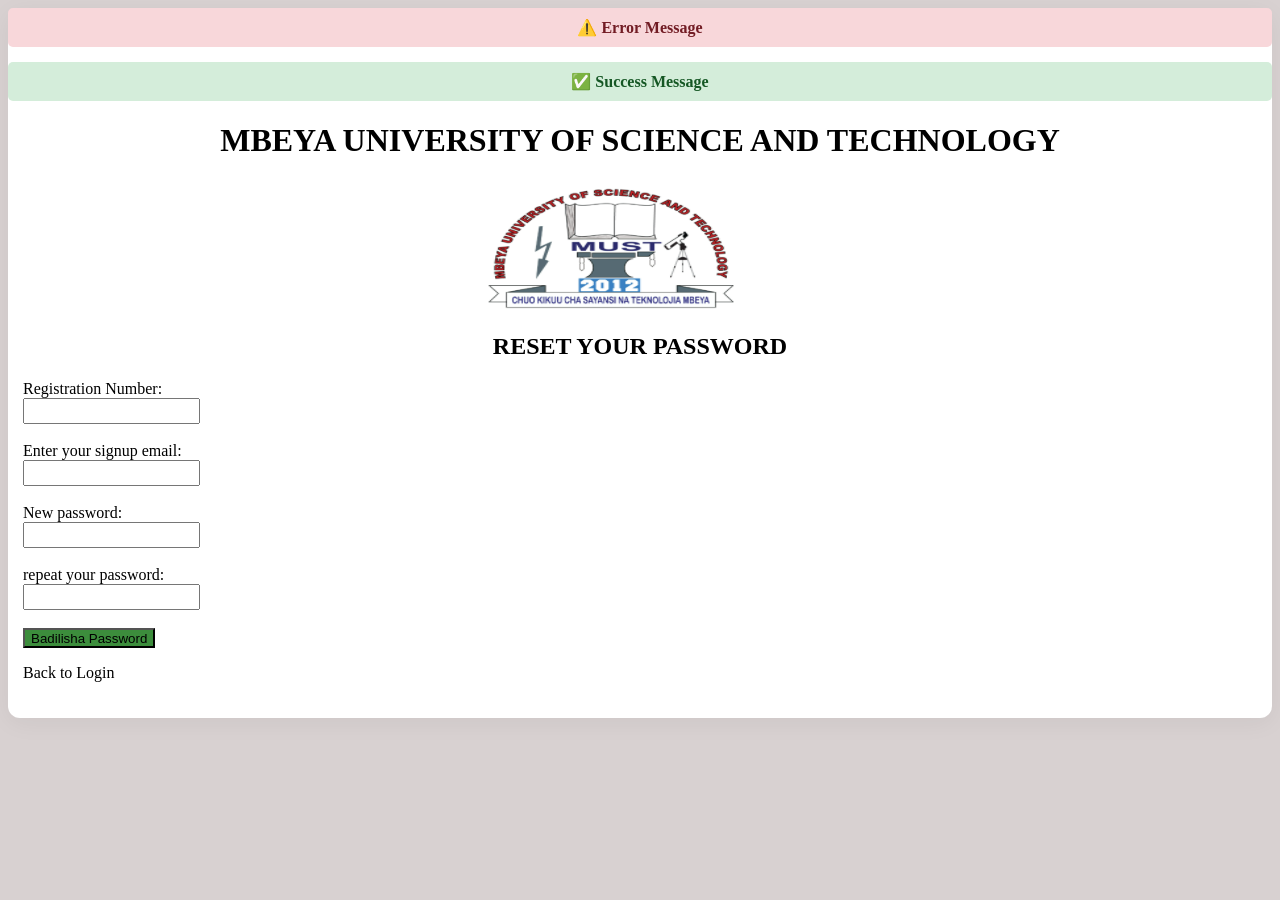
<file: src/main/resources/templates/forgot_password.html>
<!DOCTYPE html>
<html lang="en" xmlns:th="http://www.thymeleaf.org">
<head>
    <meta charset="UTF-8">
    <meta name="viewport" content="width=device-width, initial-scale=1.0">
    <title>Forgot Password</title>
    <link rel="stylesheet" href="CSS/joining.css">
</head>
<body>
    <div class="container-form">
        <form th:action="@{/reset-password}" method="POST">
            <div th:if="${errorMessage}" style="color: #721c24; background-color: #f8d7da; padding: 10px; border-radius: 5px; margin-bottom: 15px; font-weight: bold; text-align: center;">
                ⚠️ <span th:text="${errorMessage}">Error Message</span>
            </div>
            <div th:if="${successMessage}" style="color: #155724; background-color: #d4edda; padding: 10px; border-radius: 5px; margin-bottom: 15px; font-weight: bold; text-align: center;">
                ✅ <span th:text="${successMessage}">Success Message</span>
            </div>

            <h1>MBEYA UNIVERSITY OF SCIENCE AND TECHNOLOGY</h1>
            <img src="must.png">
            <h2>Reset your password</h2>

            <label for="registration_number">Registration Number:</label><br>
            <input type="text" id="registration_number" name="registration_number" required><br><br>

            <label for="email">Enter your signup email:</label><br>
            <input type="email" id="email" name="email" required><br><br>

            <label for="new_password">New password:</label><br>
            <input type="password" id="new_password" name="new_password" required minlength="6"><br><br>

            <label for="confirm_new_password">repeat your password:</label><br>
            <input type="password" id="confirm_new_password" name="confirm_new_password" required minlength="6"><br><br>

            <input type="submit" value="Badilisha Password" style="background-color:rgb(60, 141, 60)">
            <p><a th:href="@{/form}">Back to Login</a></p>
        </form>
    </div>
</body>
</html>
</file>
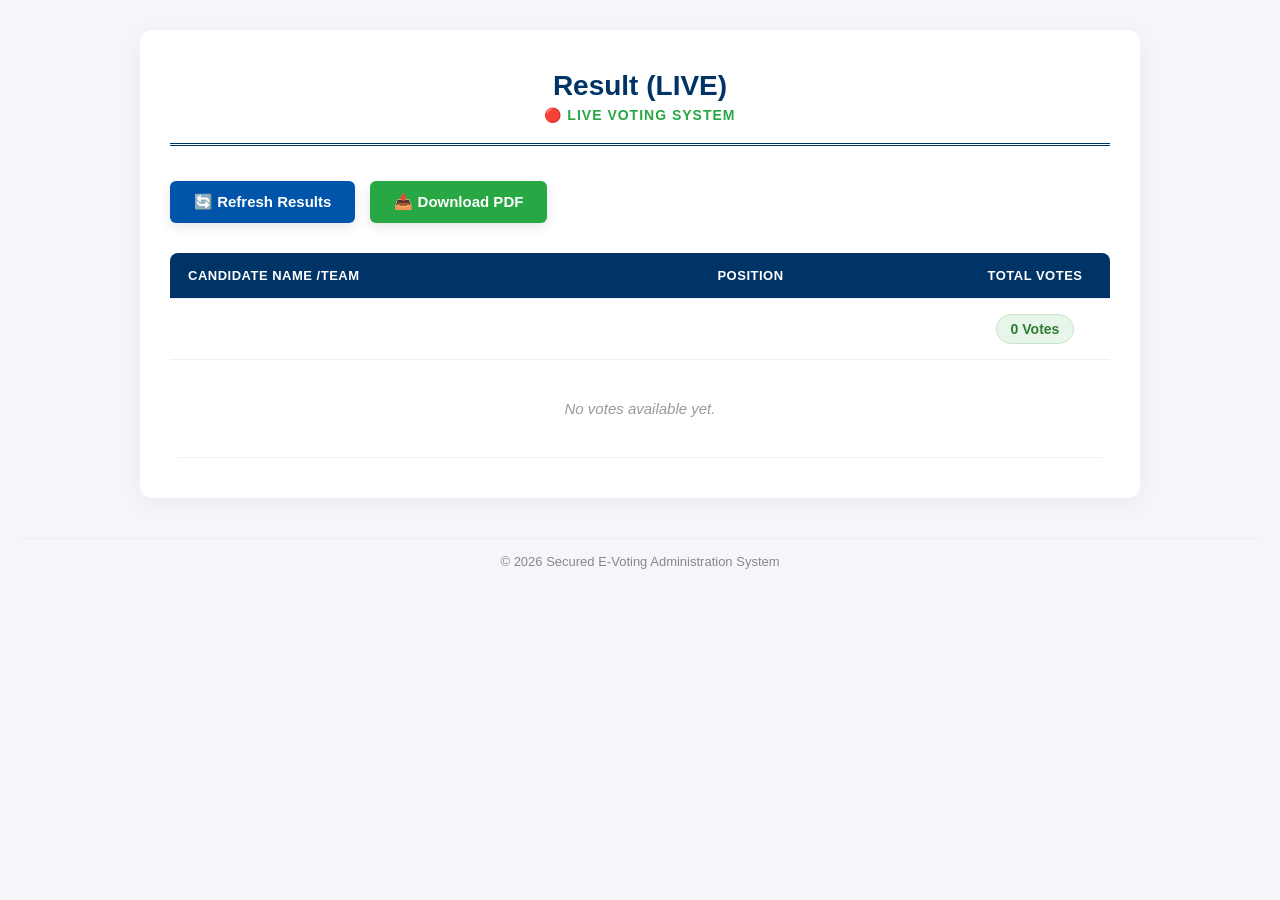
<file: src/main/resources/templates/result.html>
<!DOCTYPE html>
<html lang="sw" xmlns:th="http://thymeleaf.org">
<head>
    <meta charset="UTF-8">
    <meta name="viewport" content="width=device-width, initial-scale=1.0">
    <title>Admin Dashboard - Matokeo ya Uchaguzi</title>
    <style>
        * { margin: 0; padding: 0; box-sizing: border-box; font-family: 'Segoe UI', Tahoma, Geneva, Verdana, sans-serif; }
        body { background-color: #f4f6f9; color: #333; padding: 30px 20px; }
        
        .dashboard-container { max-width: 1000px; margin: 0 auto; background: white; padding: 40px 30px; border-radius: 12px; box-shadow: 0 5px 25px rgba(0,0,0,0.05); }
        
    
        .dashboard-header { text-align: center; border-bottom: 3px double #003366; padding-bottom: 20px; margin-bottom: 35px; }
        .dashboard-header h2 { color: #003366; font-size: 28px; }
        .dashboard-header p { color: #28a745; font-size: 14px; font-weight: bold; margin-top: 5px; text-transform: uppercase; letter-spacing: 1px; }
        
        .action-bar { display: flex; gap: 15px; margin-bottom: 30px; justify-content: flex-start; }
        .btn-action { display: inline-flex; align-items: center; justify-content: center; color: white; padding: 12px 24px; text-decoration: none; border-radius: 6px; font-weight: bold; font-size: 15px; border: none; cursor: pointer; transition: 0.3s; box-shadow: 0 4px 12px rgba(0,0,0,0.1); }
        .btn-refresh { background-color: #0055aa; }
        .btn-refresh:hover { background-color: #003366; }
        .btn-pdf { background-color: #28a745; }
        .btn-pdf:hover { background-color: #218838; }
        
        .table-responsive { width: 100%; overflow-x: auto; margin-top: 10px; }
        table { width: 100%; border-collapse: collapse; background: white; border-radius: 8px; overflow: hidden; }
        th, td { padding: 15px 18px; text-align: left; border-bottom: 1px solid #eef2f5; font-size: 15px; }
        th { background-color: #003366; color: white; text-transform: uppercase; font-size: 13px; letter-spacing: 0.5px; font-weight: 700; }
        tr:hover { background-color: #f8fafd; }
        
        .votes-badge { background-color: #e8f5e9; color: #2e7d32; padding: 6px 14px; border-radius: 20px; font-weight: bold; font-size: 14px; border: 1px solid #c8e6c9; display: inline-block; }
        
        .empty-state { text-align: center; color: #999; padding: 40px; font-style: italic; font-size: 15px; }
        footer { text-align: center; color: #888; font-size: 13px; margin-top: 40px; border-top: 1px solid #eee; padding-top: 15px; }
    </style>
</head>
<body>

    <div class="dashboard-container">
        <!-- Kichwa cha Ukurasa wa Matokeo -->
        <div class="dashboard-header">
            <h2> Result (LIVE)</h2>
            <p>🔴 Live voting system</p>
        </div>

        <!-- Sehemu ya Vitufe: Refresh na Download PDF -->
        <div class="action-bar">
            <!-- Kitufe cha ku-refresh kura mpya zikizorandishwa na wanafunzi -->
            <a th:href="@{/admin/results}" class="btn-action btn-refresh">🔄 Refresh Results</a>
            
            <!-- Kitufe cha kupakua ripoti ya PDF moja kwa moja kwenye kompyuta -->
            <a th:href="@{/admin/results/pdf}" class="btn-action btn-pdf">📥 Download PDF</a>
        </div>

        <!-- Jedwali Kuu la Kuonyesha Wagombea Wote 12 na Kura Zao -->
        <div class="table-responsive">
            <table>
                <thead>
                    <tr>
                        <th>Candidate name /Team</th>
                        <th>Position</th>
                        <th style="text-align: center; width: 150px;">Total Votes</th>
                    </tr>
                </thead>
                <tbody>
                    <!-- Mzunguko (Loop) wa Thymeleaf unaosoma data kutoka Java -->
                    <tr th:each="row : ${resultsList}">
                        <td style="font-weight: 600; color: #222;" th:text="${row.name}"></td>
                        <td style="color: #555;" th:text="${row.position}"></td>
                        <td style="text-align: center;">
                            <span class="votes-badge" th:text="${row.total_votes} + ' Votes'">0 Votes</span>
                        </td>
                    </tr>
                    
                    <!-- Ujumbe utakaoonekana kama hakuna kura yoyote iliyopigwa bado -->
                    <tr th:if="${#lists.isEmpty(resultsList)}">
                        <td colspan="3" class="empty-state">No votes available yet.</td>
                    </tr>
                </tbody>
            </table>
        </div>
    </div>

    <footer>
        <p>&copy; 2026 Secured E-Voting Administration System </p>
    </footer>

</body>
</html>
</file>
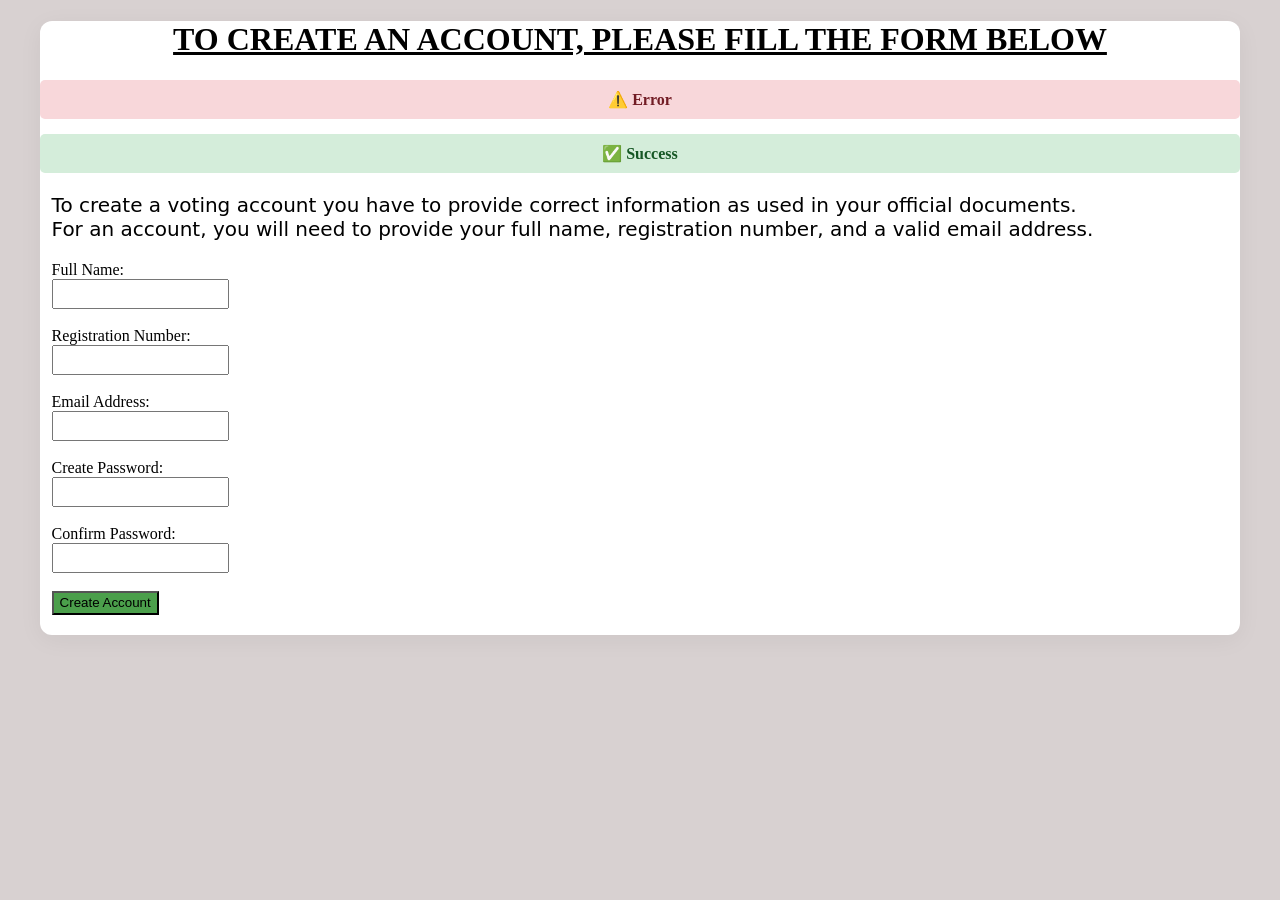
<file: src/main/resources/templates/signup.html>
<!DOCTYPE html>
<html lang="en" xmlns:th="http://www.thymeleaf.org">
<head>
    <meta charset="UTF-8">
    <meta name="viewport" content="width=device-width, initial-scale=1.0">
    <title>Document</title>
    <style>
        body{
    background: rgb(216, 209, 209);
}

.container{
     margin: 0 auto;
    background-color: white;
    border-radius: 12px;
    box-shadow: 0 5px 25px rgba(0,0,0,0.05);
    padding-bottom: 20px;
    height: fit-content;
    max-width: 95%;
}
h1{
    text-align: center;
    text-transform: uppercase;
    text-decoration: underline;
}
p,input,label{
    margin-left: 12px;
}
input{
    height: 24px;
}
p{
    font-size: 20px;
    font-family: system-ui, -apple-system, BlinkMacSystemFont, 'Segoe UI', Roboto, Oxygen, Ubuntu, Cantarell, 'Open Sans', 'Helvetica Neue', sans-serif;
}
    </style>
</head>
<body>
    <div class="container">
    <h1>To create an account, please fill the form below</h1>
    <div th:if="${errorMessage}" style="color:#721c24;background-color:#f8d7da;padding:10px;border-radius:5px;margin-bottom:15px;font-weight:bold;text-align:center;">
        ⚠️ <span th:text="${errorMessage}">Error</span>
    </div>
    <div th:if="${successMessage}" style="color:#155724;background-color:#d4edda;padding:10px;border-radius:5px;margin-bottom:15px;font-weight:bold;text-align:center;">
        ✅ <span th:text="${successMessage}">Success</span>
    </div>
    <form th:action="@{/register}" method="POST">
        <p>To create a voting account you have to provide correct information as used in your official documents.<br>For an account, you will need to provide your full name, registration number, and a valid email address.</p>
        <label for="fullname">Full Name:</label><br>
        <input type="text" id="fullname" name="fullname" required><br><br>
        <label for="username">Registration Number:</label><br>
        <input type="text" id="username" name="registration_number" required><br><br>
        <label for="email">Email Address:</label><br>
        <input type="email" id="email" name="email" required><br><br>
        <label for="password">Create Password:</label><br>
        <input type="password" id="password" name="password" required><br><br>
        <label for="confirm_password">Confirm Password:</label><br>
        <input type="password" id="confirm_password" name="confirm_password" required><br><br>
        <input type="submit" value="Create Account" style="background-color: rgb(75, 159, 75);">
    </form>
    </div>
</body>
</html>
</file>
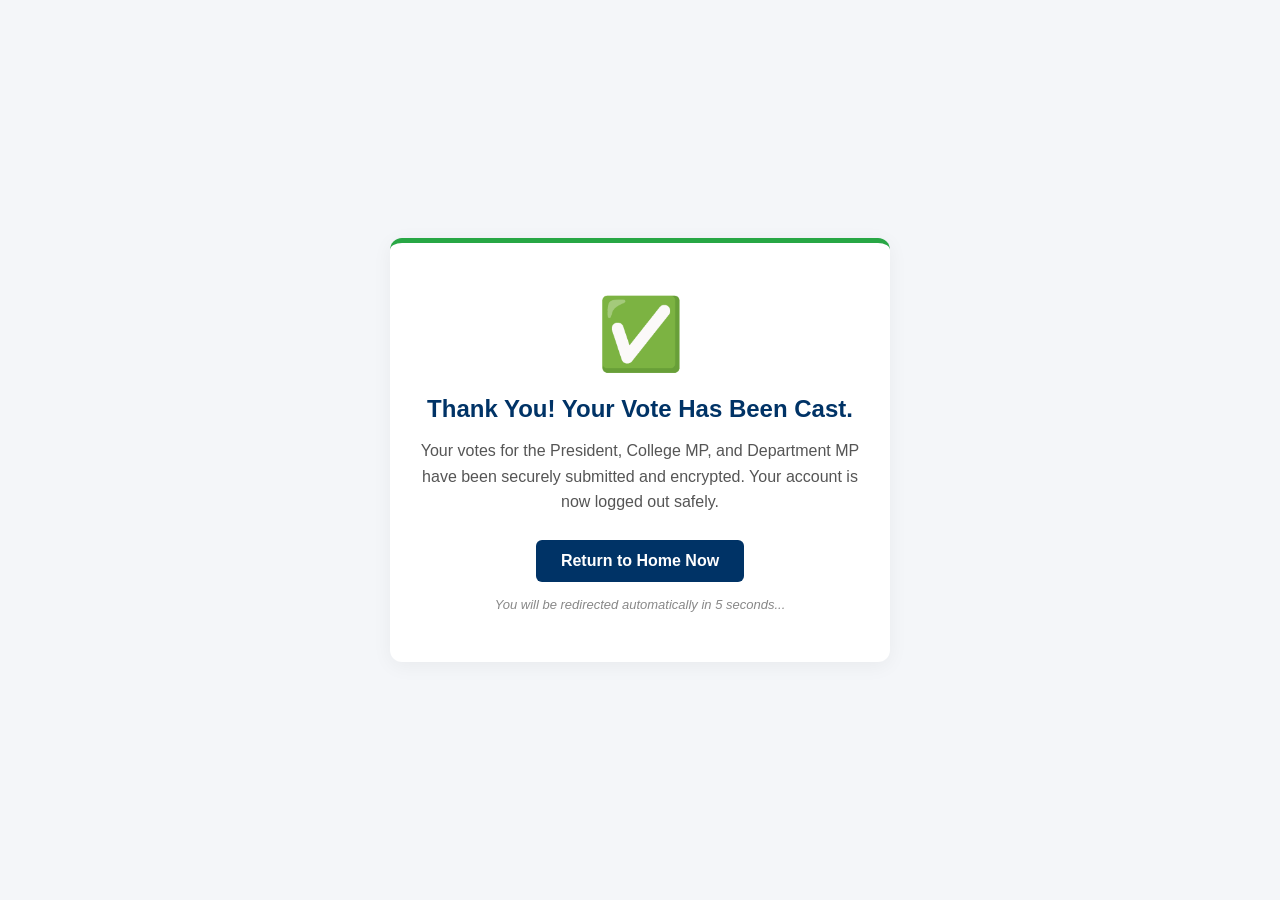
<file: src/main/resources/templates/success.html>
<!DOCTYPE html>
<html lang="en" xmlns:th="http://thymeleaf.org">
<head>
    <meta charset="UTF-8">
    <meta name="viewport" content="width=device-width, initial-scale=1.0">
    <!-- Meta tag ya kurudisha mtumiaji login page kiotomatiki baada ya sekunde 5 -->
    <meta http-equiv="refresh" content="5;url=/" />
    <title>Vote Cast Successfully</title>
    <style>
        * { margin: 0; padding: 0; box-sizing: border-box; font-family: 'Segoe UI', sans-serif; }
        body { height: 100vh; display: flex; align-items: center; justify-content: center; background-color: #f4f6f9; padding: 20px; }
        .success-card { background: white; padding: 50px 30px; border-radius: 12px; max-width: 500px; width: 100%; text-align: center; box-shadow: 0 4px 20px rgba(0,0,0,0.05); border-top: 5px solid #28a745; }
        .icon { font-size: 70px; color: #28a745; margin-bottom: 20px; }
        h2 { color: #003366; margin-bottom: 15px; }
        p { color: #555; font-size: 16px; line-height: 1.6; margin-bottom: 25px; }
        .countdown { font-size: 13px; color: #888; font-style: italic; }
        .btn-home { display: inline-block; background-color: #003366; color: white; padding: 12px 25px; text-decoration: none; border-radius: 6px; font-weight: bold; transition: 0.3s; }
        .btn-home:hover { background-color: #002244; }
    </style>
</head>
<body>

    <div class="success-card">
        <div class="icon">✅</div>
        <h2>Thank You! Your Vote Has Been Cast.</h2>
        <p>Your votes for the President, College MP, and Department MP have been securely submitted and encrypted. Your account is now logged out safely.</p>
        <a th:href="@{/}" class="btn-home">Return to Home Now</a>
        <div class="countdown"><br>You will be redirected automatically in 5 seconds...</div>
    </div>

</body>
</html>
</file>
<file: src/main/resources/templates/CSS/joining.css>
body{
    background: rgb(216, 209, 209);
}
.container-form{
    margin: 0 auto;
        background-color: white;
        border-radius: 12px;
        box-shadow: 0 5px 25px rgba(0,0,0,0.05);
        padding-bottom: 20px;
        height: fit-content;
}
h2{
    text-align: center;
    text-transform: uppercase;
}
img{
    margin-left: 38%;
    margin-top: 5px;
}
label,input,p{
    margin-left: 15px;
}
input{
    height: 20px;
}
h1{
    text-align: center;
}
</file>
